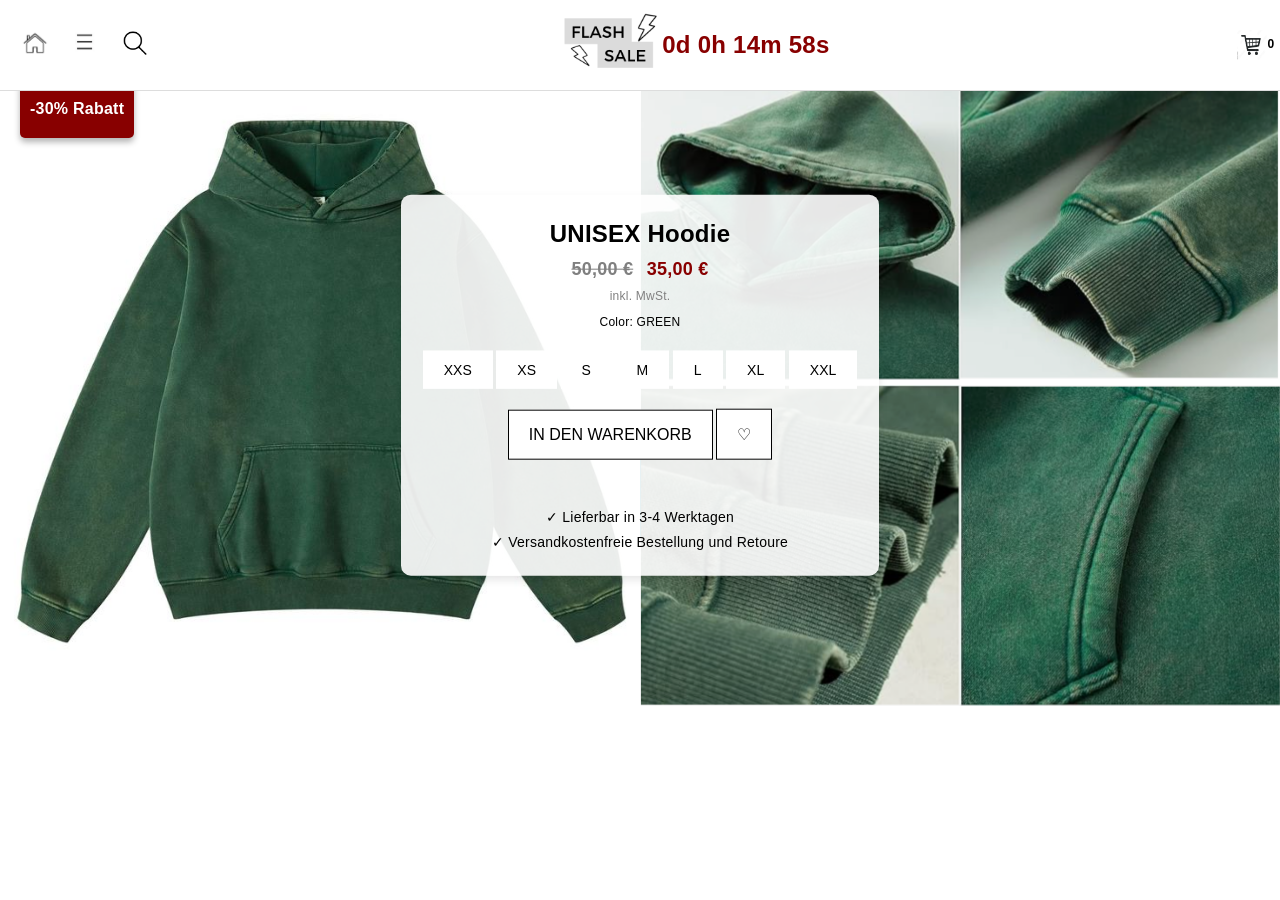
<file: index.html>
<!DOCTYPE html>
<html lang="de">
<head>
    <meta charset="UTF-8">
    <meta name="viewport" content="width=device-width, initial-scale=1.0">
    <title>Produktdetailseite - Grauer Hoodie</title>
    <link rel="stylesheet" href="styles.css">
</head>
<body>
			
		<!-- Rabatt-Schild -->
		  <div id="discount-banner" class="discount-banner">
		    <p>-30% Rabatt</p>
		  </div>
			
    <!-- Navigationsleiste -->
		<nav class="navbar">
		    <ul class="nav-links">
						<li><a href="#Home">
								<img src="home-icon.jpg" alt="Home" />
						</a></li>
						<li><a href="#Menü">
		            <img src="striche-icon.jpg" alt="Menü" />
		        </a></li>
						<li><a href="#Suche">
								<img src="suche-icon.jpg" alt="Suche" />
						</a></li>
		    </ul>
				<div class="navbar-content">
							<div class="flashsale-nav"> 
								<img src="flashsale.jpg" alt="Flashsale" />
							</div>
				      <div class="countdown" id="countdown"></div>
				    </div>
		    <div class="cart-icon">
		            <img src="cart-icon.jpg" alt="Warenkorb" />
								<span id="cart-counter">0</span>
		    </div>
				<div class="cart-popup" id="cart-popup">
				    <div class="cart-popup-content">
				        <img id="popup-product-image" src="VintageSweater.jpg" alt="Produktbild">
				        <div class="popup-details">
				            <p id="popup-product-name">UNISEX Hoodie</p>
				            <p id="popup-product-size">Größe: M</p>
				        </div>
				    </div>
				</div>
		</nav>
		
 <div class="product-page">
     <!-- Linke Spalte: Kleine Bilder -->
		     <div class="main-image">
		         <img src="VintageSweater.jpg" alt="Hoodie">
		     </div>

     <!-- Zentrierter Bereich: Produktdetails -->
     <div class="product-details">
         <h1>UNISEX Hoodie</h1>
        <p class="price">
            <span class="original-price">50,00 €</span>
            <span id="discounted-price" class="discounted-price">35,00 €</span>
        </p>
				 <p class="info">inkl. MwSt.</p>
         <p>Color: GREEN</p>
         <div class="sizes">
             <button class="size-btn" data-size="XXS">XXS</button>
             <button class="size-btn" data-size="XS">XS</button>
             <button class="size-btn" data-size="S">S</button>
             <button class="size-btn" data-size="M">M</button>
             <button class="size-btn" data-size="L">L</button>
             <button class="size-btn" data-size="XL">XL</button>
             <button class="size-btn" data-size="XXL">XXL</button>
         </div>
				 <!-- Verfügbarkeitsanzeige -->
				 <p class="verfügbar"></p>
         <button class="add-to-cart">IN DEN WARENKORB</button>
         <button class="like">♡</button>
				 <p class="cart-message"></p>
        
         <div class="versand">
             <p>✓ Lieferbar in 3-4 Werktagen</p>
             <p>✓ Versandkostenfreie Bestellung und Retoure</p>
         </div>
     </div>

     <!-- Rechte Spalte: Hauptbild -->
     
    <div class="left-thumbnails">
        <div class="thumbnail">
            <img src="1.jpg" alt="Bild 1">
        </div>
        <div class="thumbnail">
            <img src="2.jpg" alt="Bild 2">
        </div>
        <div class="thumbnail">
            <img src="3.jpg" alt="Bild 3">
        </div>
        <div class="thumbnail">
            <img src="4.jpg" alt="Bild 4">
        </div>
    </div>
 </div>
    <script src="script.js"></script>
		<script src="Rabatt.js"></script>
		<script src="script_countdown.js"></script>
</body>
</html>
</file>
<file: styles.css>
/* Gesamtstruktur */

body {
    font-family: Arial;
		font-style: normal;
		letter-spacing: .02em;
		font-stretch: 100%;
		font-weight:300;
		font-size: 12px;
		line-height: 130%;
    margin: 0;
    padding: 0;
    background-color: white;
		margin-top: 60px;
		
}

.product-page {
    display: flex;
    justify-content: space-between; /* Abstand zwischen den Spalten */
    align-items: center; /* Zentriere den Inhalt vertikal */
    position: relative; /* Ermöglicht absolute Positionierung für die Box */
    width: 100%; /* Nutze die volle Breite */
    height: 100%; /* Nutze die volle Höhe des Bildschirms */
    overflow: hidden; /* Verhindert Scrollen bei Überlappungen */
}

/* Linke Thumbnails */
.left-thumbnails {
    display: grid;
    grid-template-columns: repeat(2, 1fr); /* 2 Spalten */
    gap: 0px;
    width: 50%; /* 20% der Breite für die Thumbnails */
    height: 100%; /* Volle Höhe */
}

.left-thumbnails img {
    width: 100%; /* Volle Breite der Thumbnails */
    height: auto;
    border-radius: 0px;
    object-fit: cover; /* Bildfüllung */
}

.left-thumbnails img:hover {
    transform: scale(1.2); /* Vergrößerung beim Hover */
}


/* Zentrierter Bereich: Produktdetails */
.product-details {
    position: absolute; /* Overlay-Effekt */
    top: 50%; /* Zentriere vertikal */
    left: 50%; /* Zentriere horizontal */
    transform: translate(-50%, -50%); /* Korrektur zur exakten Zentrierung */
    background: rgba(255, 255, 255, 0.9); /* Halbtransparenter weißer Hintergrund */
    padding: 15px;
    border-radius: 10px;
    box-shadow: 0 4px 8px rgba(0, 0, 0, 0.1);
    width: 35%; /* Breite der Box */
    text-align: center;
    z-index: 10; /* Über allem anderen */
}


/* Größenbuttons und andere Details */
.product-details h1 {
    font-size: 24px;
    margin-bottom: 20px;
}

.product-details p {
    margin: 10px 0;
}

.product-details .sizes {
    margin: 20px 0;
}

.original-price {
    text-decoration: line-through;
    color: gray;
    margin-right: 10px;
    font-size: 18px;
    font-weight: bold;
}

.discounted-price {
    color: #800;
    font-size: 18px;
    font-weight: bold;
}

.info {
	font-weight: normal;
	font-size: 12px;
	color: grey;
}

.size-btn {
    padding: 10px 20px;
    background-color: white;
		border: 1px solid white;
		border-color: white;
    cursor: pointer;
    transition: border-color: 0.3s color 0.3s;
		font-size: 14px;
}

.size-btn:hover,
.size-btn.selected {
    background: black;
    color: white;
}

.add-to-cart {
    background: white;
    color: black;
    padding: 15px 20px;
    border: none;
    border-radius: 0px;
    cursor: pointer;
    font-size: 16px;
    transition: background 0.3s;
		border: 1px solid black;
}


.add-to-cart:hover,
.like:hover {
    transform: scale(1.05);
		color: white;
		background-color: black;
}

.add-to-cart.selected, .like.selected {
	background-color: black; 
	color:white;
}
.cart-message {
    margin-top: 20px;
    font-size: 16px;
		font-style: bold;
    color: black;
    visibility: hidden;
}

.cart-popup {
    position: absolute;
    top: 70px; /* Abstand unterhalb des Warenkorb-Symbols */
    right: 20px; /* Position nahe dem Warenkorb */
    width: 250px;
    background: white;
    border: 1px solid #ddd;
    border-radius: 5px;
    box-shadow: 0 4px 8px rgba(0, 0, 0, 0.1);
    display: none; /* Versteckt das Pop-up standardmäßig */
    z-index: 1000;
}

.cart-popup-content {
    display: flex;
    padding: 10px;
    gap: 10px;
    align-items: center;
}

.cart-popup img {
    width: 60px;
    height: 60px;
    border-radius: 5px;
    object-fit: cover;
}

.popup-details p {
    margin: 0;
    font-size: 14px;
}

#cart-counter {
	color: black;
	font-weight: bold;
}

		
.like {
	background-color: white; 
	color: black; 
	border: 1px solid black;
	padding: 15px 20px;
	border-radius: 0px;
	cursor: pointer;
	font-size: 16px;
	transition: background 0.3s;
}

.verfügbar {
	color: green;
	font-size:14px;
}

.versand {
	margin-top: 50px; 
	font-size: 14px; 
}

/* Rechte Hauptbild */
.main-image {
    width: 50%; /* Hauptbild auf 50% des Screens */
    height: 90%; /* Volle Höhe */
    display: flex;
    align-items: center;
    justify-content: center;
}

.main-image img {
  width: 100%;
  height: 100%; /* Nutze die volle Höhe */
  object-fit: cover; /* Sorgt für das passende Verhältnis */
}


/* Navigation Bar Styles */
.navbar {
    background-color: white;
    padding: 10px 20px;
    position: fixed;
    top: 0;
    width: 98%;
    z-index: 1000;
    display: flex;
    justify-content: space-between; /* Abstand zwischen Links und Warenkorb */
    align-items: center;
    border-bottom: 1px solid #ddd;
}

.nav-links {
    list-style: none;
    display: flex;
    gap: 20px;
    margin: 0px;
    padding: 0;
}

/* .nav-links li {
    display: inline;
		margin: 20px;
}

.nav-links a {
    text-decoration: none;
    color: grey;
    font-size: 16px;
    font-weight: bold;
    transition: color 0.3s;
}

.nav-links a:hover {
    color: black;
}
*/ 
/* linke Icons */
.nav-links li {
    display: flex;
    align-items: center;
}

.nav-links a {
    display: inline-block;
}

.nav-links img {
    width: 30px;
    height: 30px;
    cursor: pointer;
    transition: transform 0.3s;
}

.nav-links img:hover {
    transform: scale(1.2); /* Vergrößerung beim Hover */
}
/* Warenkorb-Icon */
.cart-icon {
    display: flex;
    align-items: center;
}

.cart-icon a {
    display: inline-block;
}

.cart-icon img {
    width: 30px;
    height: 30px;
    cursor: pointer;
    transition: transform 0.3s;
}

.cart-icon img:hover {
    transform: scale(1.2); /* Vergrößerung beim Hover */
}


/* Countdown Styling */
.countdown {
  font-size: 24px;
  color: #800;
  font-family: Arial, sans-serif;
  font-weight: bold;
}

.flashsale-nav img {
	weight: 65px;
	height: 65px;
}

.navbar-content {
  display: flex;
  justify-content: center;
  align-items: center;
}

/* Style für das Overlay */
.overlay {
  position: fixed;
  top: 0;
  left: 0;
  width: 100%;
  height: 100%;
  background: rgba(0, 0, 0, 0.8); /* Dunkler Hintergrund */
  display: flex;
  justify-content: center;
  align-items: center;
  z-index: 9999; /* Oberste Ebene */
}

/* Inhalt des Overlays */
.overlay-content {
  display: flex;
  gap: 20px;
}

.gift {
  width: 100px;
  height: 100px;
  background: #fff;
  border-radius: 10px;
  display: flex;
  justify-content: center;
  align-items: center;
  cursor: pointer;
	margin: 10px;
}

.gift img {
  width: 90%;
  height: 90%;
}

/* Style für das Pop-up */
.popup {
  display: none; /* Standardmäßig ausgeblendet */
  position: fixed;
  top: 50%;
  left: 50%;
  transform: translate(-50%, -50%);
  background: white;
  padding: 30px;
  border-radius: 10px;
  box-shadow: 0 0 10px rgba(0, 0, 0, 0.5);
  text-align: center;
  z-index: 10000; /* Popup oben anzeigen */
}

.popup-content h2 {
  font-size: 24px;
  margin-bottom: 10px;
}

.popup-content p {
  font-size: 18px;
  margin-bottom: 20px;
}

.popup-content button {
  padding: 10px 20px;
  background-color: white;
  color: black;
  border: 1px solid black;
  border-radius: 5px;
  cursor: pointer;
	font-size: 18px;
}

.popup-content button:hover {
  background-color: black;
	color: white;
}

/* Rabatt-Schild */
.discount-banner {
	margin-top: 60px;
  position: fixed;
  top: 20px;
  left: 20px;
  background-color: #800;
  color: #fff;
  font-size: 16px;
  font-weight: bold;
  padding: 5px 10px;
  border-radius: 5px;
  box-shadow: 0 4px 6px rgba(0, 0, 0, 0.3);
  z-index: 1000;
}

/* Canvas für Konfetti */
#confetti-canvas {
  position: fixed;
  top: 0;
  left: 0;
  width: 100%;
  height: 100%;
  pointer-events: none; /* Verhindert, dass das Canvas Klicks blockiert */
  z-index: 99999; /* Höchster Wert, um über dem Overlay zu sein */
}

/* Webseite, die nach dem Schließen des Popups wieder sichtbar wird */
body {
  overflow: hidden; /* Verhindert das Scrollen während des Popups */
}
</file>
<file: styles3.css>
/* Gesamtstruktur */

body {
    font-family: Arial;
		font-style: normal;
		letter-spacing: .02em;
		font-stretch: 100%;
		font-weight:300;
		font-size: 12px;
		line-height: 130%;
    margin: 0;
    padding: 0;
    background-color: white;
		margin-top: 60px;
		
}

.product-page {
    display: flex;
    justify-content: space-between; /* Abstand zwischen den Spalten */
    align-items: center; /* Zentriere den Inhalt vertikal */
    position: relative; /* Ermöglicht absolute Positionierung für die Box */
    width: 100%; /* Nutze die volle Breite */
    height: 100%; /* Nutze die volle Höhe des Bildschirms */
    overflow: hidden; /* Verhindert Scrollen bei Überlappungen */
}

/* Linke Thumbnails */
.left-thumbnails {
    display: grid;
    grid-template-columns: repeat(2, 1fr); /* 2 Spalten */
    gap: 0px;
    width: 50%; /* 20% der Breite für die Thumbnails */
    height: 100%; /* Volle Höhe */
}

.left-thumbnails img {
    width: 100%; /* Volle Breite der Thumbnails */
    height: auto;
    border-radius: 0px;
    object-fit: cover; /* Bildfüllung */
}

.left-thumbnails img:hover {
    transform: scale(1.2); /* Vergrößerung beim Hover */
}


/* Zentrierter Bereich: Produktdetails */
.product-details {
    position: absolute; /* Overlay-Effekt */
    top: 50%; /* Zentriere vertikal */
    left: 50%; /* Zentriere horizontal */
    transform: translate(-50%, -50%); /* Korrektur zur exakten Zentrierung */
    background: rgba(255, 255, 255, 0.9); /* Halbtransparenter weißer Hintergrund */
    padding: 15px;
    border-radius: 10px;
    box-shadow: 0 4px 8px rgba(0, 0, 0, 0.1);
    width: 35%; /* Breite der Box */
    text-align: center;
    z-index: 10; /* Über allem anderen */
}


/* Größenbuttons und andere Details */
.product-details h1 {
    font-size: 24px;
    margin-bottom: 20px;
}

.product-details p {
    margin: 10px 0;
}

.product-details .sizes {
    margin: 20px 0;
}

.original-price {
    text-decoration: line-through;
    color: gray;
    margin-right: 10px;
    font-size: 18px;
    font-weight: bold;
}

.discounted-price {
    color: #800;
    font-size: 18px;
    font-weight: bold;
}

.info {
	font-weight: normal;
	font-size: 12px;
	color: grey;
}

.size-btn {
    padding: 10px 20px;
    background-color: white;
		border: 1px solid white;
		border-color: white;
    cursor: pointer;
    transition: border-color: 0.3s color 0.3s;
		font-size: 14px;
}

.size-btn:hover,
.size-btn.selected {
    background: black;
    color: white;
}

.add-to-cart {
    background: white;
    color: black;
    padding: 15px 20px;
    border: none;
    border-radius: 0px;
    cursor: pointer;
    font-size: 16px;
    transition: background 0.3s;
		border: 1px solid black;
}


.add-to-cart:hover,
.like:hover {
    transform: scale(1.05);
		color: white;
		background-color: black;
}

.add-to-cart.selected, .like.selected {
	background-color: black; 
	color:white;
}
.cart-message {
    margin-top: 20px;
    font-size: 16px;
		font-style: bold;
    color: black;
    visibility: hidden;
}

.cart-popup {
    position: absolute;
    top: 70px; /* Abstand unterhalb des Warenkorb-Symbols */
    right: 20px; /* Position nahe dem Warenkorb */
    width: 250px;
    background: white;
    border: 1px solid #ddd;
    border-radius: 5px;
    box-shadow: 0 4px 8px rgba(0, 0, 0, 0.1);
    display: none; /* Versteckt das Pop-up standardmäßig */
    z-index: 1000;
}

.cart-popup-content {
    display: flex;
    padding: 10px;
    gap: 10px;
    align-items: center;
}

.cart-popup img {
    width: 60px;
    height: 60px;
    border-radius: 5px;
    object-fit: cover;
}

.popup-details p {
    margin: 0;
    font-size: 14px;
}

#cart-counter {
	color: black;
	font-weight: bold;
}

		
.like {
	background-color: white; 
	color: black; 
	border: 1px solid black;
	padding: 15px 20px;
	border-radius: 0px;
	cursor: pointer;
	font-size: 16px;
	transition: background 0.3s;
}

.verfügbar {
	color: green;
	font-size:14px;
}

.versand {
	margin-top: 50px; 
	font-size: 14px; 
}

/* Rechte Hauptbild */
.main-image {
    width: 50%; /* Hauptbild auf 50% des Screens */
    height: 90%; /* Volle Höhe */
    display: flex;
    align-items: center;
    justify-content: center;
}

.main-image img {
  width: 100%;
  height: 100%; /* Nutze die volle Höhe */
  object-fit: cover; /* Sorgt für das passende Verhältnis */
}


/* Navigation Bar Styles */
.navbar {
    background-color: white;
    padding: 10px 20px;
    position: fixed;
    top: 0;
    width: 98%;
    z-index: 1000;
    display: flex;
    justify-content: space-between; /* Abstand zwischen Links und Warenkorb */
    align-items: center;
    border-bottom: 1px solid #ddd;
}

.nav-links {
    list-style: none;
    display: flex;
    gap: 20px;
    margin: 0px;
    padding: 0;
}

/* .nav-links li {
    display: inline;
		margin: 20px;
}

.nav-links a {
    text-decoration: none;
    color: grey;
    font-size: 16px;
    font-weight: bold;
    transition: color 0.3s;
}

.nav-links a:hover {
    color: black;
}
*/ 
/* linke Icons */
.nav-links li {
    display: flex;
    align-items: center;
}

.nav-links a {
    display: inline-block;
}

.nav-links img {
    width: 30px;
    height: 30px;
    cursor: pointer;
    transition: transform 0.3s;
}

.nav-links img:hover {
    transform: scale(1.2); /* Vergrößerung beim Hover */
}
/* Warenkorb-Icon */
.cart-icon {
    display: flex;
    align-items: center;
}

.cart-icon a {
    display: inline-block;
}

.cart-icon img {
    width: 30px;
    height: 30px;
    cursor: pointer;
    transition: transform 0.3s;
}

.cart-icon img:hover {
    transform: scale(1.2); /* Vergrößerung beim Hover */
}


/* Countdown Styling */
.countdown {
  font-size: 24px;
  color: #800;
  font-family: Arial, sans-serif;
  font-weight: bold;
}

.flashsale-nav img {
	weight: 65px;
	height: 65px;
}

.navbar-content {
  display: flex;
  justify-content: center;
  align-items: center;
}

/* Style für das Overlay */
.overlay {
  position: fixed;
  top: 0;
  left: 0;
  width: 100%;
  height: 100%;
  background: rgba(0, 0, 0, 0.8); /* Dunkler Hintergrund */
  display: flex;
  justify-content: center;
  align-items: center;
  z-index: 9999; /* Oberste Ebene */
}

/* Inhalt des Overlays */
.overlay-content {
  display: flex;
  gap: 20px;
}

.gift {
  width: 100px;
  height: 100px;
  background: #fff;
  border-radius: 10px;
  display: flex;
  justify-content: center;
  align-items: center;
  cursor: pointer;
	margin: 10px;
}

.gift img {
  width: 90%;
  height: 90%;
}

/* Style für das Pop-up */
.popup {
  display: none; /* Standardmäßig ausgeblendet */
  position: fixed;
  top: 50%;
  left: 50%;
  transform: translate(-50%, -50%);
  background: white;
  padding: 30px;
  border-radius: 10px;
  box-shadow: 0 0 10px rgba(0, 0, 0, 0.5);
  text-align: center;
  z-index: 10000; /* Popup oben anzeigen */
}

.popup-content h2 {
  font-size: 24px;
  margin-bottom: 10px;
}

.popup-content p {
  font-size: 18px;
  margin-bottom: 20px;
}

.popup-content button {
  padding: 10px 20px;
  background-color: white;
  color: black;
  border: 1px solid black;
  border-radius: 5px;
  cursor: pointer;
	font-size: 18px;
}

.popup-content button:hover {
  background-color: black;
	color: white;
}

/* Rabatt-Schild */
.discount-banner {
	margin-top: 60px;
  position: fixed;
  top: 20px;
  left: 20px;
  background-color: #800;
  color: #fff;
  font-size: 16px;
  font-weight: bold;
  padding: 5px 10px;
  border-radius: 5px;
  box-shadow: 0 4px 6px rgba(0, 0, 0, 0.3);
  z-index: 1000;
}

/* Canvas für Konfetti */
#confetti-canvas {
  position: fixed;
  top: 0;
  left: 0;
  width: 100%;
  height: 100%;
  pointer-events: none; /* Verhindert, dass das Canvas Klicks blockiert */
  z-index: 99999; /* Höchster Wert, um über dem Overlay zu sein */
}

/* Webseite, die nach dem Schließen des Popups wieder sichtbar wird */
body {
  overflow: hidden; /* Verhindert das Scrollen während des Popups */
}
</file>
